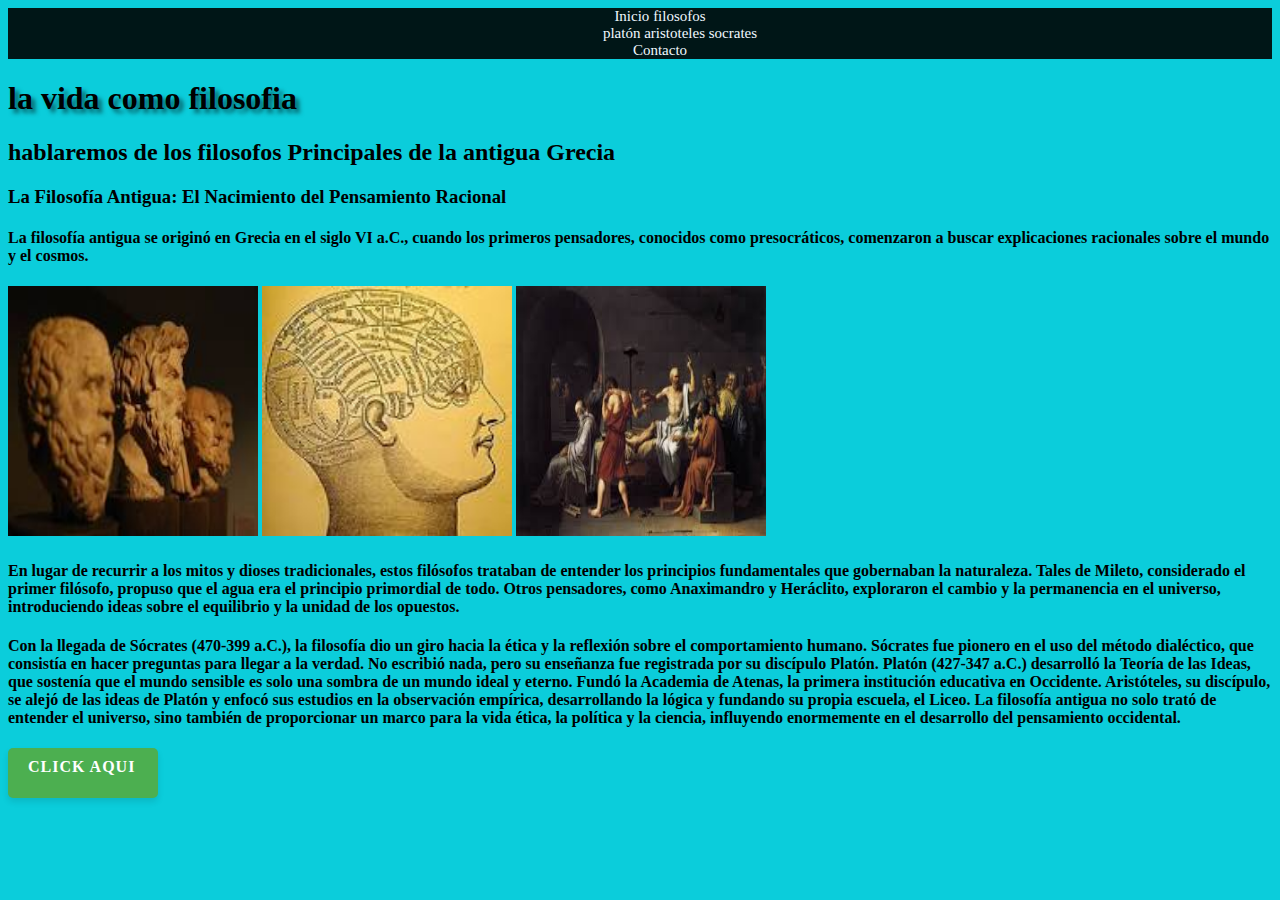
<file: HTML/index.html>
<html>
    <head>
        <meta charset="UTF-8">
        <title>
            maestro y disipulo
        </title>
        <link rel="stylesheet" href="../CSS/estilo.css">
    </head>
    <body>
            <nav>
            <ul>

            
            <li>
                <a href="index.html">Inicio</a>
            </li>
            <li class="opcion-submenu">
                <a href="galeria.html">filosofos</a>
                <ul class="submenu">
                    <li> <a href="platon.html">platón</a></li>
                    <li> <a href="aristoteles.html">aristoteles</a></li>
                    <li> <a href="../HTML/socrates.html">socrates</a></li>
                </ul>
            </li>
            <li>
                <a href="contacto.html">Contacto</a>
            </li>
            </ul>
        </nav>
            <h1 id="escrito1">la vida como filosofia</h1>
        <h2>hablaremos de los filosofos Principales de la antigua Grecia</h2>
        <h3>La Filosofía Antigua: El Nacimiento del Pensamiento Racional</h3>
        <h4>La filosofía antigua se originó en Grecia en el siglo VI a.C., cuando los primeros pensadores, conocidos como presocráticos, comenzaron a buscar explicaciones racionales sobre el mundo y el cosmos. </h4>
        <section id="galeria">
            <h2></h2>
            <div class="Imagenes">
                <img src="../Imagenes/img1 de filosofia.jpeg">
                <img src="../Imagenes/img2 de filosofia.jpeg">
                <img src="../Imagenes/img3 de filosofia.jpeg">
            </div> 
            
        </section>
        <h4>En lugar de recurrir a los mitos y dioses tradicionales, estos filósofos trataban de entender los principios fundamentales que gobernaban la naturaleza.

            Tales de Mileto, considerado el primer filósofo, propuso que el agua era el principio primordial de todo. Otros pensadores, como Anaximandro y Heráclito, exploraron el cambio y la permanencia en el universo, introduciendo ideas sobre el equilibrio y la unidad de los opuestos.</h4>
        <h4>
            
            Con la llegada de Sócrates (470-399 a.C.), la filosofía dio un giro hacia la ética y la reflexión sobre el comportamiento humano. Sócrates fue pionero en el uso del método dialéctico, que consistía en hacer preguntas para llegar a la verdad. No escribió nada, pero su enseñanza fue registrada por su discípulo Platón.
            
            Platón (427-347 a.C.) desarrolló la Teoría de las Ideas, que sostenía que el mundo sensible es solo una sombra de un mundo ideal y eterno. Fundó la Academia de Atenas, la primera institución educativa en Occidente. Aristóteles, su discípulo, se alejó de las ideas de Platón y enfocó sus estudios en la observación empírica, desarrollando la lógica y fundando su propia escuela, el Liceo.
            
            La filosofía antigua no solo trató de entender el universo, sino también de proporcionar un marco para la vida ética, la política y la ciencia, influyendo enormemente en el desarrollo del pensamiento occidental.</h4>
        
        
        <button id="botoncito">click aqui</button>
        <script src="../JavaScript/script.js"></script>



    </body>

    <footer></footer>
    </html>
</file>
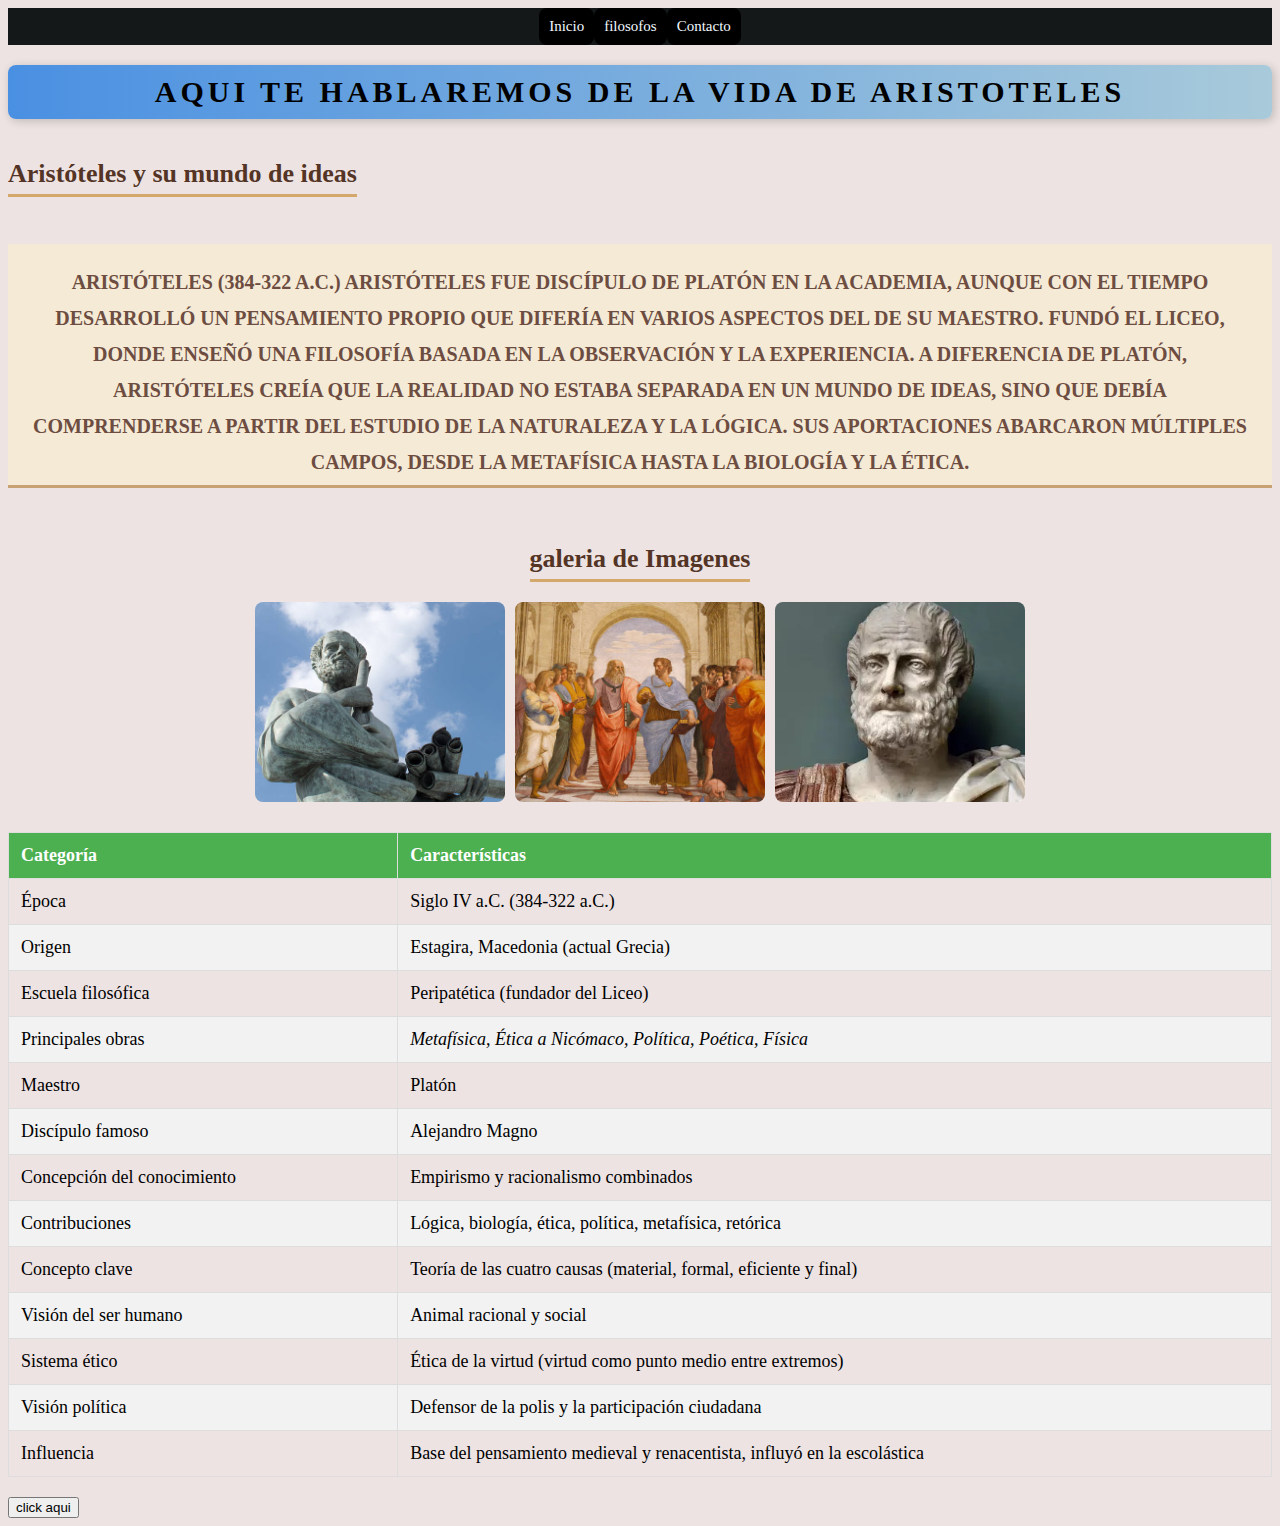
<file: HTML/aristoteles.html>
<html>
    <head>
        <meta charset="UTF-8">
        <title>
            maestro y disipulo
        </title>
        <link rel="stylesheet" href="../CSS/aristoteles.css">
    </head>
    <body>
            <nav>
            <ul>

            
            <li>
                <a href="pagina principal.html">Inicio</a>
            </li>
            <li class="opcion-submenu">
                <a href="galeria.html">filosofos</a>
                <ul class="submenu">
                    <li> <a href="platon.html">platón</a></li>
                    <li> <a href="aristoteles.html">aristoteles</a></li>
                    <li> <a href="../HTML/socrates.html">socrates</a></li>
                </ul>
            </li>
            <li>
                <a href="contacto.html">Contacto</a>
            </li>
            </ul>
        </nav>
        
            <h1 id="escrito1">aqui te hablaremos de la vida de aristoteles</h1>
            <h2>Aristóteles y su mundo de ideas</h2>
            <h4>Aristóteles (384-322 a.C.)
            Aristóteles fue discípulo de Platón en la Academia, aunque con el tiempo desarrolló un pensamiento propio que difería en varios aspectos del de su maestro. Fundó el Liceo, donde enseñó una filosofía basada en la observación y la experiencia. A diferencia de Platón, Aristóteles creía que la realidad no estaba separada en un mundo de Ideas, sino que debía comprenderse a partir del estudio de la naturaleza y la lógica. Sus aportaciones abarcaron múltiples campos, desde la metafísica hasta la biología y la ética.</h4>
        <section id="galeria">
            
            <h2>galeria de Imagenes</h2>
            <div class="Imagenes">
                <img src="../Imagenes/aristotele11.jpg">
                <img src="../Imagenes/aris22.jpg">
                <img src="../Imagenes/aristotelesfila.webp">
            </div> 
        </section>
   
        
        
       
        <script src="../JavaScript/script.js"></script>

            <table>
                <thead>
                    <tr>
                        <th>Categoría</th>
                        <th>Características</th>
                </tr>
                </thead>
                <tbody>
                <tr>
                    <td>Época</td>
                    <td>Siglo IV a.C. (384-322 a.C.)</td>
                </tr>
                <tr>
                    <td>Origen</td>
                    <td>Estagira, Macedonia (actual Grecia)</td>
                </tr>
                <tr>
                    <td>Escuela filosófica</td>
                    <td>Peripatética (fundador del Liceo)</td>
                </tr>
                <tr>
                    <td>Principales obras</td>
                    <td><i>Metafísica, Ética a Nicómaco, Política, Poética, Física</i></td>
                </tr>
                <tr>
                    <td>Maestro</td>
                    <td>Platón</td>
                </tr>
                <tr>
                    <td>Discípulo famoso</td>
                    <td>Alejandro Magno</td>
                </tr>
                <tr>
                    <td>Concepción del conocimiento</td>
                    <td>Empirismo y racionalismo combinados</td>
                </tr>
                <tr>
                    <td>Contribuciones</td>
                    <td>Lógica, biología, ética, política, metafísica, retórica</td>
                </tr>
                <tr>
                    <td>Concepto clave</td>
                    <td>Teoría de las cuatro causas (material, formal, eficiente y final)</td>
                </tr>
                <tr>
                    <td>Visión del ser humano</td>
                    <td>Animal racional y social</td>
                </tr>
                <tr>
                    <td>Sistema ético</td>
                    <td>Ética de la virtud (virtud como punto medio entre extremos)</td>
                </tr>
                <tr>
                    <td>Visión política</td>
                    <td>Defensor de la polis y la participación ciudadana</td>
                </tr>
                <tr>
                    <td>Influencia</td>
                    <td>Base del pensamiento medieval y renacentista, influyó en la escolástica</td>
                </tr>
            </tbody>
            </table>
            <button id="botoncito">click aqui</button>
        
 


    </body>

    <footer></footer>
    </html>
</file>
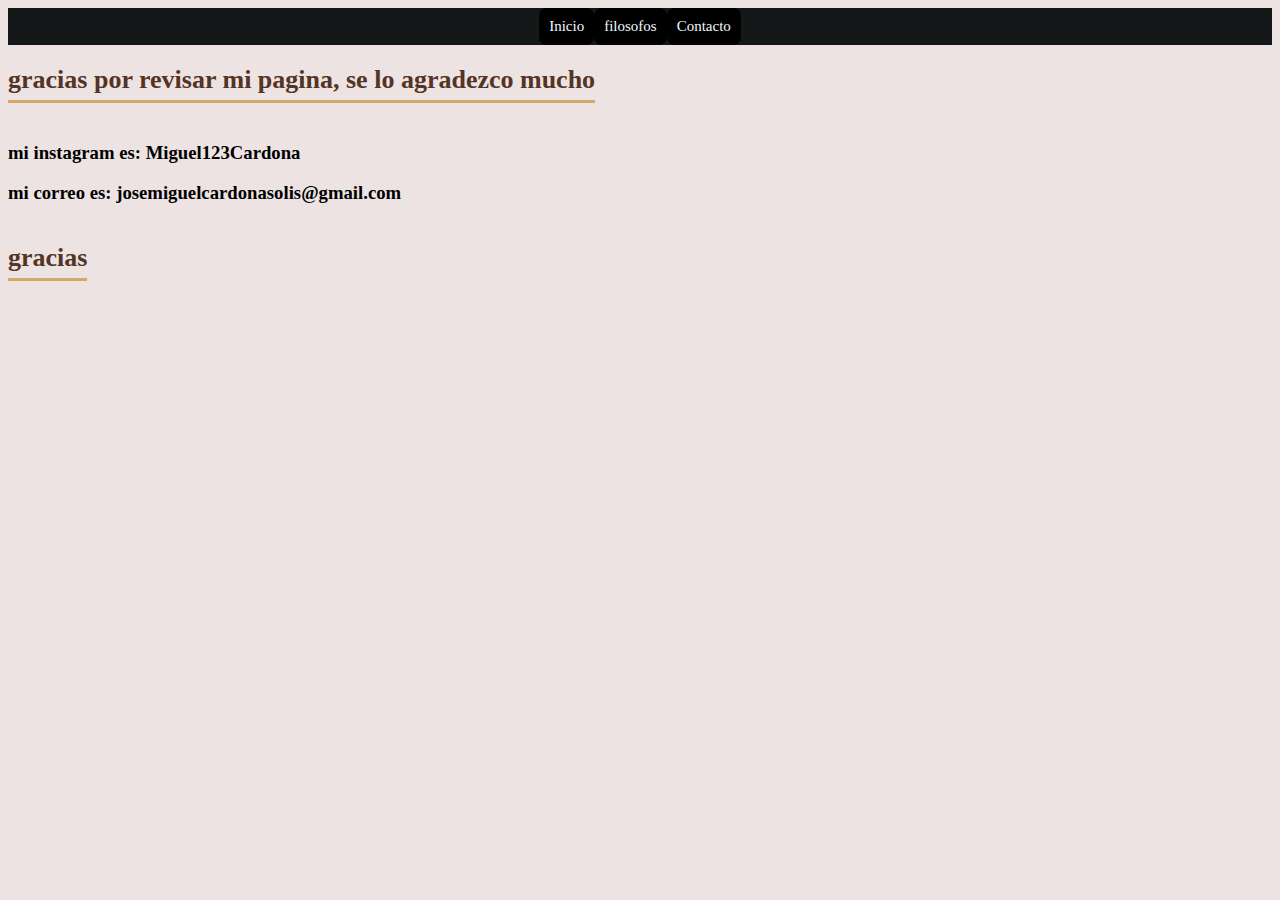
<file: HTML/contacto.html>
<html>
    <head>
        <meta charset="UTF-8">
        <title>
            maestro y disipulo
        </title>
        <link rel="stylesheet" href="../CSS/contacto.css">
    </head>
    <body>
            <nav>
            <ul>

            
            <li>
                <a href="pagina principal.html">Inicio</a>
            </li>
            <li class="opcion-submenu">
                <a href="galeria.html">filosofos</a>
                <ul class="submenu">
                    <li> <a href="platon.html">platón</a></li>
                    <li> <a href="aristoteles.html">aristoteles</a></li>
                    <li> <a href="../HTML/socrates.html">socrates</a></li>
                </ul>
            </li>
            <li>
                <a href="contacto.html">Contacto</a>
            </li>
            </ul>
        </nav>
           
        <h2>gracias por revisar mi pagina, se lo agradezco mucho</h2>
        <h3>mi instagram es: Miguel123Cardona
        </h3>
       <h3>mi correo es: josemiguelcardonasolis@gmail.com</h3>
       <h2>gracias</h2>

    </body>

    <footer></footer>
    </html>
</file>
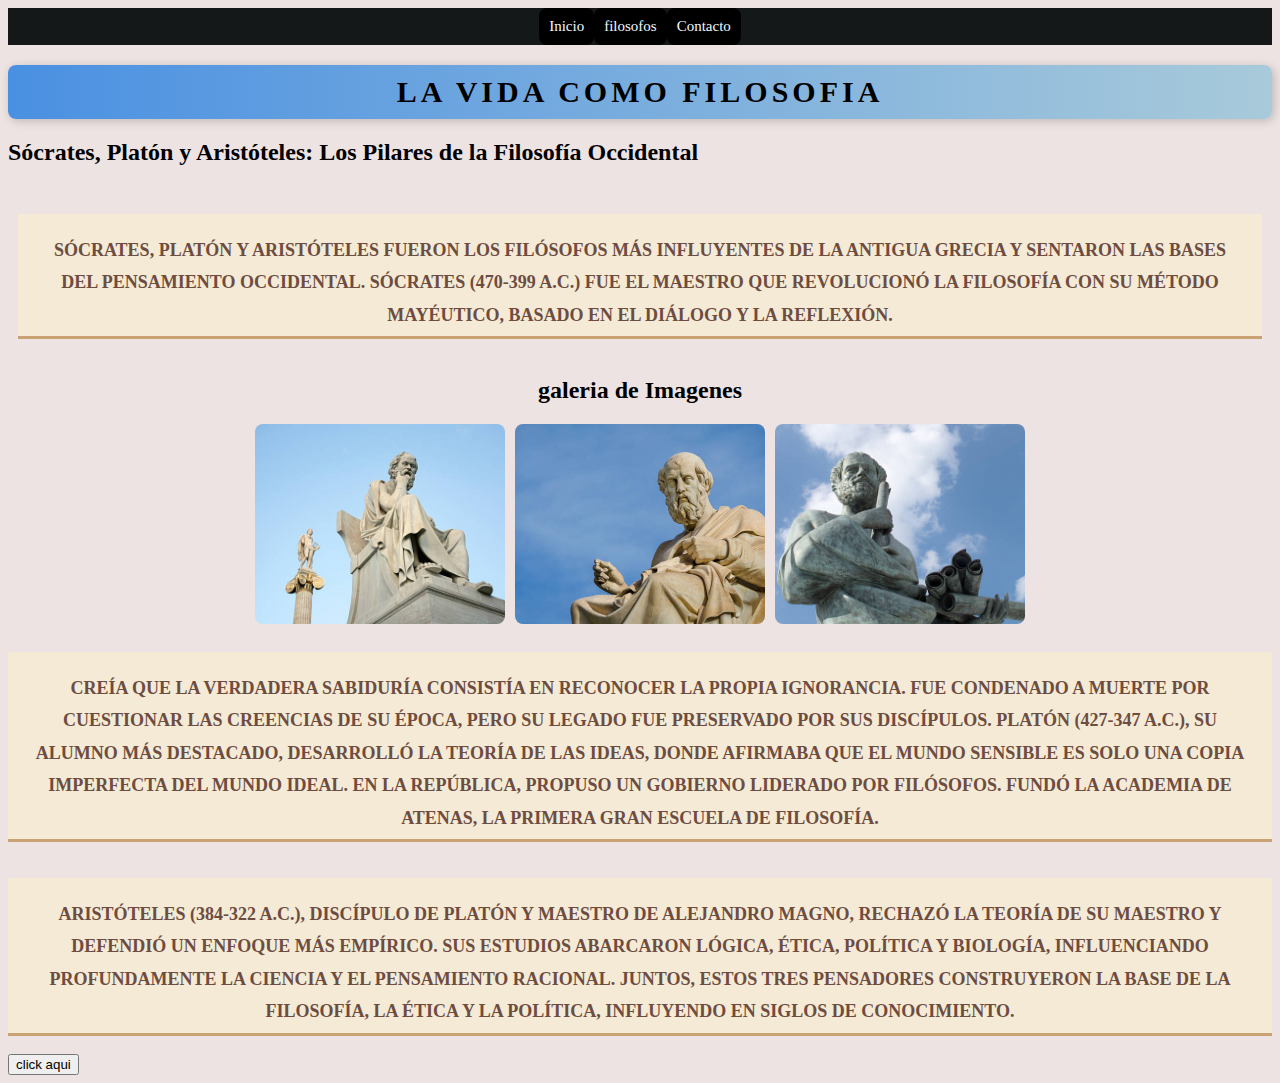
<file: HTML/galeria.html>
<html>
    <head>
        <meta charset="UTF-8">
        <title>
            maestro y disipulo
        </title>
        <link rel="stylesheet" href="../CSS/galeria.css">
    </head>
    <body>
            <nav>
            <ul>

            
            <li>
                <a href="pagina principal.html">Inicio</a>
            </li>
            <li class="opcion-submenu">
                <a href="galeria.html">filosofos</a>
                <ul class="submenu">
                    <li> <a href="platon.html">platón</a></li>
                    <li> <a href="aristoteles.html">aristoteles</a></li>
                    <li> <a href="../HTML/socrates.html">socrates</a></li>
                </ul>
            </li>
            <li>
                <a href="contacto.html">Contacto</a>
            </li>
            </ul>
        </nav>
            <h1 id="escrito1">la vida como filosofia</h1>
        <h2>Sócrates, Platón y Aristóteles: Los Pilares de la Filosofía Occidental</h2>
        <section id="galeria">
            <h3>Sócrates, Platón y Aristóteles fueron los filósofos más influyentes de la Antigua Grecia y sentaron las bases del pensamiento occidental.

                Sócrates (470-399 a.C.) fue el maestro que revolucionó la filosofía con su método mayéutico, basado en el diálogo y la reflexión. </h3>
            <h2>galeria de Imagenes</h2>
            <div class="Imagenes">
                <img src="../Imagenes/socrates1.jpg">
                <img src="../Imagenes/platon2.jpg">
                <img src="../Imagenes/aristotele11.jpg">
            </div> 
        </section>
        <h3>Creía que la verdadera sabiduría consistía en reconocer la propia ignorancia. Fue condenado a muerte por cuestionar las creencias de su época, pero su legado fue preservado por sus discípulos.
                
                Platón (427-347 a.C.), su alumno más destacado, desarrolló la Teoría de las Ideas, donde afirmaba que el mundo sensible es solo una copia imperfecta del mundo ideal. En La República, propuso un gobierno liderado por filósofos. Fundó la Academia de Atenas, la primera gran escuela de filosofía.
                
                </h3>
                <h3>Aristóteles (384-322 a.C.), discípulo de Platón y maestro de Alejandro Magno, rechazó la teoría de su maestro y defendió un enfoque más empírico. Sus estudios abarcaron lógica, ética, política y biología, influenciando profundamente la ciencia y el pensamiento racional.
                
                    Juntos, estos tres pensadores construyeron la base de la filosofía, la ética y la política, influyendo en siglos de conocimiento.</h3>
        
        
        
        <button id="botoncito">click aqui</button>
        <script src="../JavaScript/script.js"></script>
       


    </body>

    <footer></footer>
    </html>
</file>
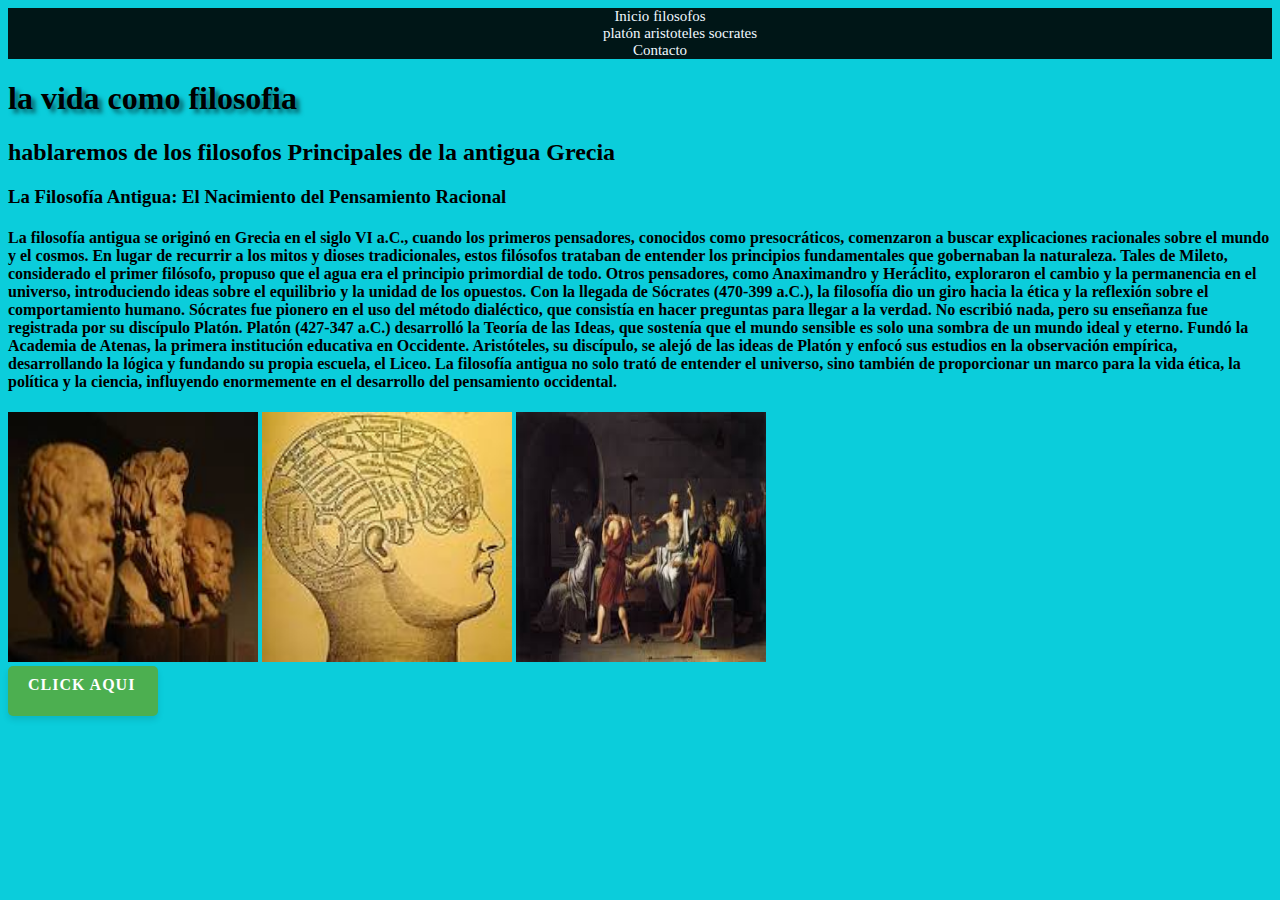
<file: HTML/pagina principal.html>
<html>
    <head>
        <meta charset="UTF-8">
        <title>
            maestro y disipulo
        </title>
        <link rel="stylesheet" href="../CSS/estilo.css">
    </head>
    <body>
            <nav>
            <ul>

            
            <li>
                <a href="index.html">Inicio</a>
            </li>
            <li class="opcion-submenu">
                <a href="galeria.html">filosofos</a>
                <ul class="submenu">
                    <li> <a href="platon.html">platón</a></li>
                    <li> <a href="aristoteles.html">aristoteles</a></li>
                    <li> <a href="../HTML/socrates.html">socrates</a></li>
                </ul>
            </li>
            <li>
                <a href="contacto.html">Contacto</a>
            </li>
            </ul>
        </nav>
            <h1 id="escrito1">la vida como filosofia</h1>
        <h2>hablaremos de los filosofos Principales de la antigua Grecia</h2>
        <h3>La Filosofía Antigua: El Nacimiento del Pensamiento Racional</h3>
        <h4>La filosofía antigua se originó en Grecia en el siglo VI a.C., cuando los primeros pensadores, conocidos como presocráticos, comenzaron a buscar explicaciones racionales sobre el mundo y el cosmos. En lugar de recurrir a los mitos y dioses tradicionales, estos filósofos trataban de entender los principios fundamentales que gobernaban la naturaleza.

            Tales de Mileto, considerado el primer filósofo, propuso que el agua era el principio primordial de todo. Otros pensadores, como Anaximandro y Heráclito, exploraron el cambio y la permanencia en el universo, introduciendo ideas sobre el equilibrio y la unidad de los opuestos.
            
            Con la llegada de Sócrates (470-399 a.C.), la filosofía dio un giro hacia la ética y la reflexión sobre el comportamiento humano. Sócrates fue pionero en el uso del método dialéctico, que consistía en hacer preguntas para llegar a la verdad. No escribió nada, pero su enseñanza fue registrada por su discípulo Platón.
            
            Platón (427-347 a.C.) desarrolló la Teoría de las Ideas, que sostenía que el mundo sensible es solo una sombra de un mundo ideal y eterno. Fundó la Academia de Atenas, la primera institución educativa en Occidente. Aristóteles, su discípulo, se alejó de las ideas de Platón y enfocó sus estudios en la observación empírica, desarrollando la lógica y fundando su propia escuela, el Liceo.
            
            La filosofía antigua no solo trató de entender el universo, sino también de proporcionar un marco para la vida ética, la política y la ciencia, influyendo enormemente en el desarrollo del pensamiento occidental.</h4>
        <section id="galeria">
            <h2></h2>
            <div class="Imagenes">
                <img src="../Imagenes/img1 de filosofia.jpeg">
                <img src="../Imagenes/img2 de filosofia.jpeg">
                <img src="../Imagenes/img3 de filosofia.jpeg">
            </div> 
        </section>
        
        
        
        <button id="botoncito">click aqui</button>
        <script src="../JavaScript/script.js"></script>



    </body>

    <footer></footer>
    </html>
</file>
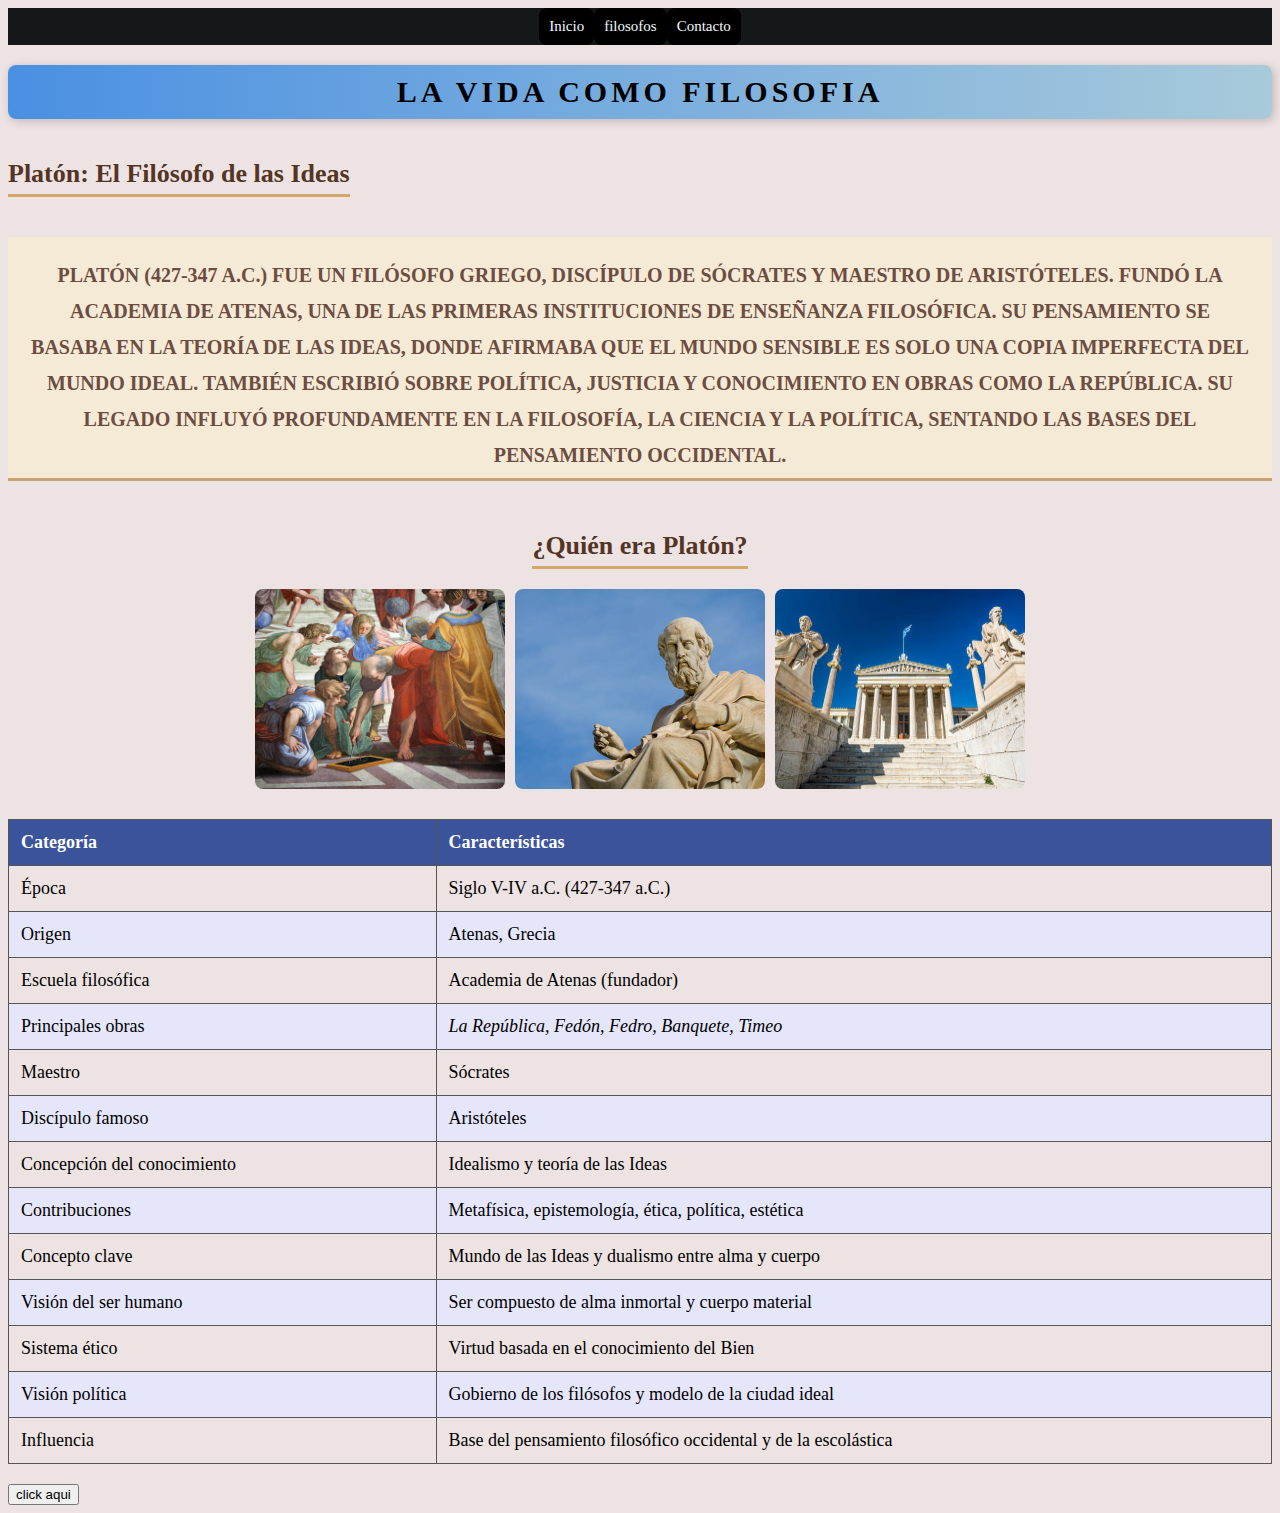
<file: HTML/platon.html>
<html>
    <head>
        <meta charset="UTF-8">
        <title>
            maestro y disipulo
        </title>
        <link rel="stylesheet" href="../CSS/platon.css">
    </head>
    <body>
            <nav>
            <ul>

            
            <li>
                <a href="pagina principal.html">Inicio</a>
            </li>
            <li class="opcion-submenu">
                <a href="galeria.html">filosofos</a>
                <ul class="submenu">
                    <li> <a href="platon.html">platón</a></li>
                    <li> <a href="aristoteles.html">aristoteles</a></li>
                    <li> <a href="../HTML/socrates.html">socrates</a></li>
                </ul>
            </li>
            <li>
                <a href="contacto.html">Contacto</a>
            </li>
            </ul>
        </nav>
            <h1 id="escrito1">la vida como filosofia</h1>
        <h2>Platón: El Filósofo de las Ideas</h2>
        <h3>Platón (427-347 a.C.) fue un filósofo griego, discípulo de Sócrates y maestro de Aristóteles. Fundó la Academia de Atenas, una de las primeras instituciones de enseñanza filosófica.

            Su pensamiento se basaba en la Teoría de las Ideas, donde afirmaba que el mundo sensible es solo una copia imperfecta del mundo ideal. También escribió sobre política, justicia y conocimiento en obras como La República.
            
            Su legado influyó profundamente en la filosofía, la ciencia y la política, sentando las bases del pensamiento occidental.</h3>
        <section id="galeria">
        <h2>¿Quién era Platón?</h2>
            <div class="Imagenes">
                <img src="../Imagenes/platon1.jpg">
                <img src="../Imagenes/platon2.jpg">
                <img src="../Imagenes/platon3.jpg">
            </div> 
        </section>
        <table class="tabla1">
            <thead>
                <tr>
                    <th>Categoría</th>
                    <th>Características</th>
                </tr>
            </thead>
            <tbody>
                <tr>
                    <td>Época</td>
                    <td>Siglo V-IV a.C. (427-347 a.C.)</td>
                </tr>
                <tr>
                    <td>Origen</td>
                    <td>Atenas, Grecia</td>
                </tr>
                <tr>
                    <td>Escuela filosófica</td>
                    <td>Academia de Atenas (fundador)</td>
                </tr>
                <tr>
                    <td>Principales obras</td>
                    <td><i>La República, Fedón, Fedro, Banquete, Timeo</i></td>
                </tr>
                <tr>
                    <td>Maestro</td>
                    <td>Sócrates</td>
                </tr>
                <tr>
                    <td>Discípulo famoso</td>
                    <td>Aristóteles</td>
                </tr>
                <tr>
                    <td>Concepción del conocimiento</td>
                    <td>Idealismo y teoría de las Ideas</td>
                </tr>
                <tr>
                    <td>Contribuciones</td>
                    <td>Metafísica, epistemología, ética, política, estética</td>
                </tr>
                <tr>
                    <td>Concepto clave</td>
                    <td>Mundo de las Ideas y dualismo entre alma y cuerpo</td>
                </tr>
                <tr>
                    <td>Visión del ser humano</td>
                    <td>Ser compuesto de alma inmortal y cuerpo material</td>
                </tr>
                <tr>
                    <td>Sistema ético</td>
                    <td>Virtud basada en el conocimiento del Bien</td>
                </tr>
                <tr>
                    <td>Visión política</td>
                    <td>Gobierno de los filósofos y modelo de la ciudad ideal</td>
                </tr>
                <tr>
                    <td>Influencia</td>
                    <td>Base del pensamiento filosófico occidental y de la escolástica</td>
                </tr>
            </tbody>
        </table>
        
       
        <button id="botoncito">click aqui</button>
        <script src="../JavaScript/script.js"></script>



    </body>

    <footer></footer>
    </html>
</file>
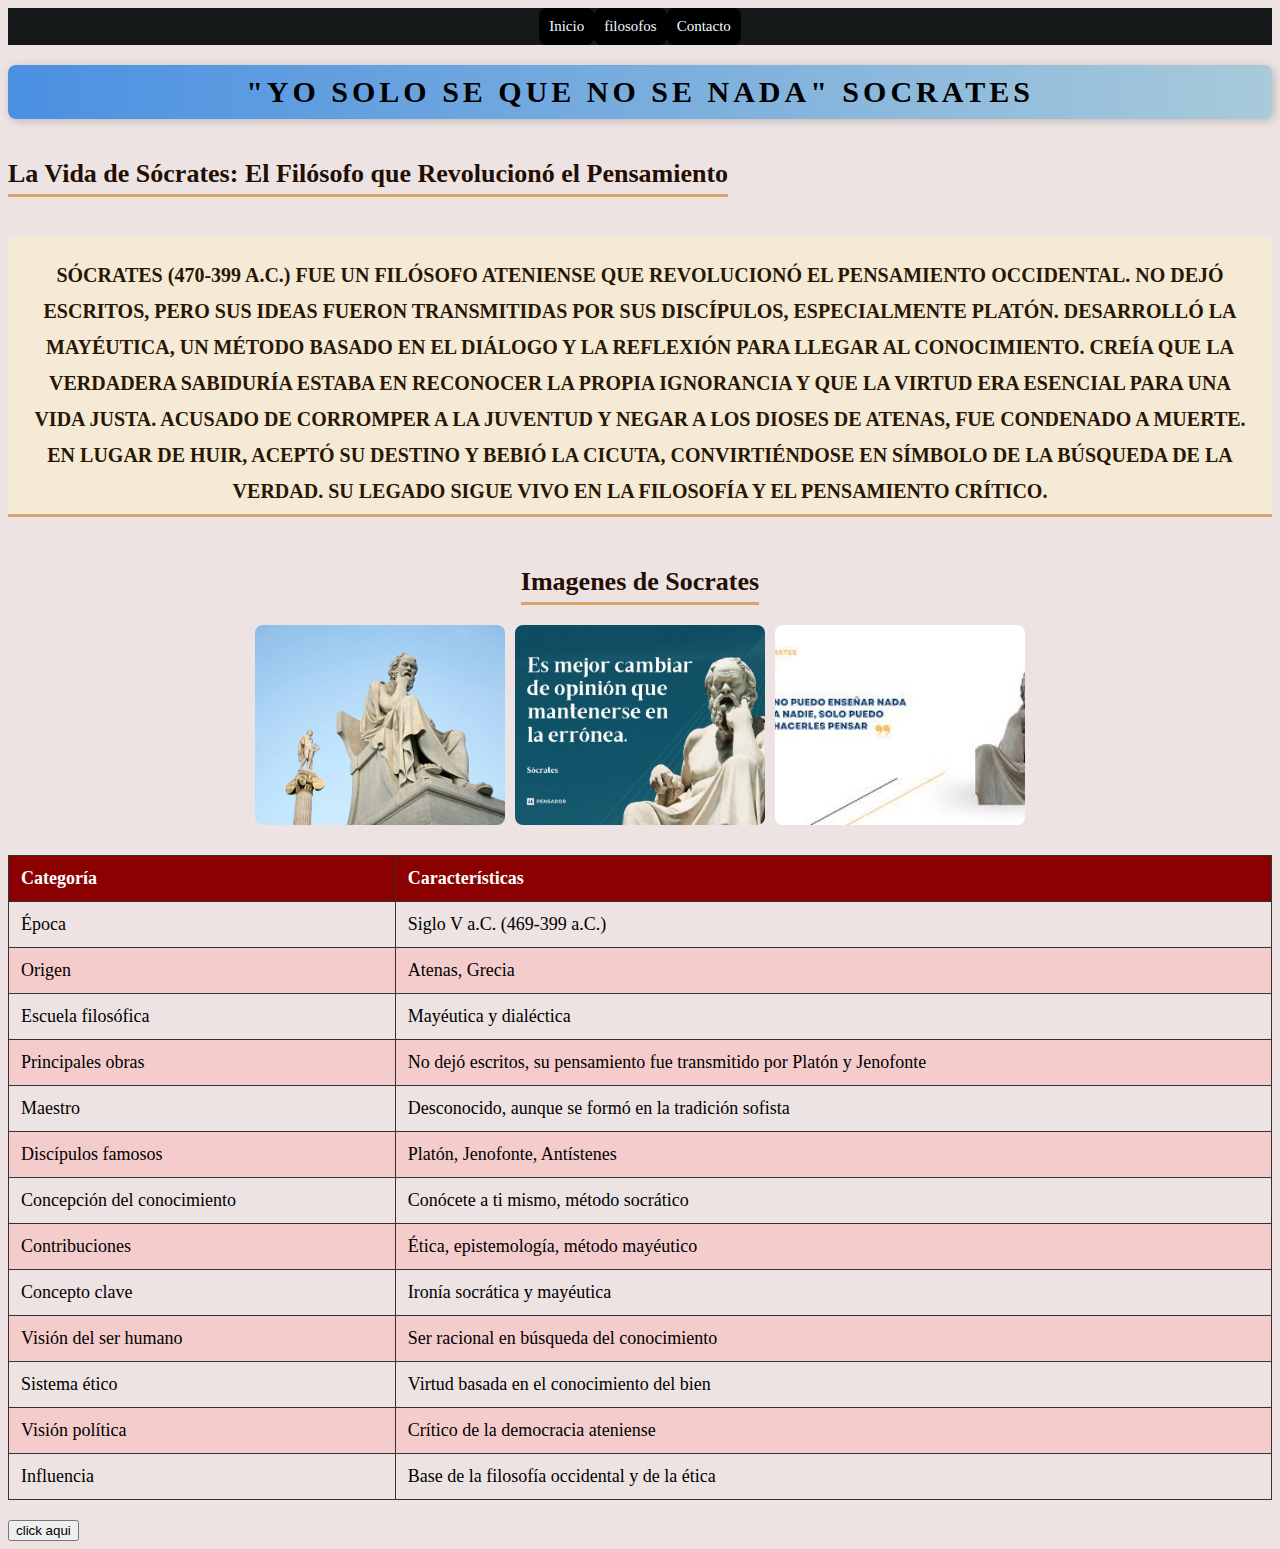
<file: HTML/socrates.html>
<html>
    <head>
        <meta charset="UTF-8">
        <title>
            maestro y disipulo
        </title>
        <link rel="stylesheet" href="../CSS/socrates.css">
    </head>
    <body>
            <nav>
            <ul>

            
            <li>
                <a href="pagina principal.html">Inicio</a>
            </li>
            <li class="opcion-submenu">
                <a href="galeria.html">filosofos</a>
                <ul class="submenu">
                    <li> <a href="platon.html">platón</a></li>
                    <li> <a href="aristoteles.html">aristoteles</a></li>
                    <li> <a href="../HTML/socrates.html">socrates</a></li>
                </ul>
            </li>
            <li>
                <a href="contacto.html">Contacto</a>
            </li>
            </ul>
        </nav>
            <h1 id="escrito1"> "yo solo se que no se nada" Socrates</h1>
        <h2>La Vida de Sócrates: El Filósofo que Revolucionó el Pensamiento
           
            </h2>
            <h3>Sócrates (470-399 a.C.) fue un filósofo ateniense que revolucionó el pensamiento occidental. No dejó escritos, pero sus ideas fueron transmitidas por sus discípulos, especialmente Platón.

                Desarrolló la mayéutica, un método basado en el diálogo y la reflexión para llegar al conocimiento. Creía que la verdadera sabiduría estaba en reconocer la propia ignorancia y que la virtud era esencial para una vida justa.
                
                Acusado de corromper a la juventud y negar a los dioses de Atenas, fue condenado a muerte. En lugar de huir, aceptó su destino y bebió la cicuta, convirtiéndose en símbolo de la búsqueda de la verdad.
                
                Su legado sigue vivo en la filosofía y el pensamiento crítico.
                </h3>
        <section id="galeria">
            <h2> Imagenes de Socrates</h2>
            <div class="Imagenes">
                <img src="../Imagenes/socrates1.jpg">
                <img src="../Imagenes/socrates2.webp">
                <img src="../Imagenes/socrates3.jpeg">
            </div> 
        </section>
        
        
        <table>
            <thead>
                <tr>
                    <th>Categoría</th>
                    <th>Características</th>
                </tr>
            </thead>
            <tbody>
                <tr>
                    <td>Época</td>
                    <td>Siglo V a.C. (469-399 a.C.)</td>
                </tr>
                <tr>
                    <td>Origen</td>
                    <td>Atenas, Grecia</td>
                </tr>
                <tr>
                    <td>Escuela filosófica</td>
                    <td>Mayéutica y dialéctica</td>
                </tr>
                <tr>
                    <td>Principales obras</td>
                    <td>No dejó escritos, su pensamiento fue transmitido por Platón y Jenofonte</td>
                </tr>
                <tr>
                    <td>Maestro</td>
                    <td>Desconocido, aunque se formó en la tradición sofista</td>
                </tr>
                <tr>
                    <td>Discípulos famosos</td>
                    <td>Platón, Jenofonte, Antístenes</td>
                </tr>
                <tr>
                    <td>Concepción del conocimiento</td>
                    <td>Conócete a ti mismo, método socrático</td>
                </tr>
                <tr>
                    <td>Contribuciones</td>
                    <td>Ética, epistemología, método mayéutico</td>
                </tr>
                <tr>
                    <td>Concepto clave</td>
                    <td>Ironía socrática y mayéutica</td>
                </tr>
                <tr>
                    <td>Visión del ser humano</td>
                    <td>Ser racional en búsqueda del conocimiento</td>
                </tr>
                <tr>
                    <td>Sistema ético</td>
                    <td>Virtud basada en el conocimiento del bien</td>
                </tr>
                <tr>
                    <td>Visión política</td>
                    <td>Crítico de la democracia ateniense</td>
                </tr>
                <tr>
                    <td>Influencia</td>
                    <td>Base de la filosofía occidental y de la ética</td>
                </tr>
            </tbody>
        </table>
        <button id="botoncito">click aqui</button>
        <script src="../JavaScript/script.js"></script>



    </body>

    <footer></footer>
    </html>
</file>
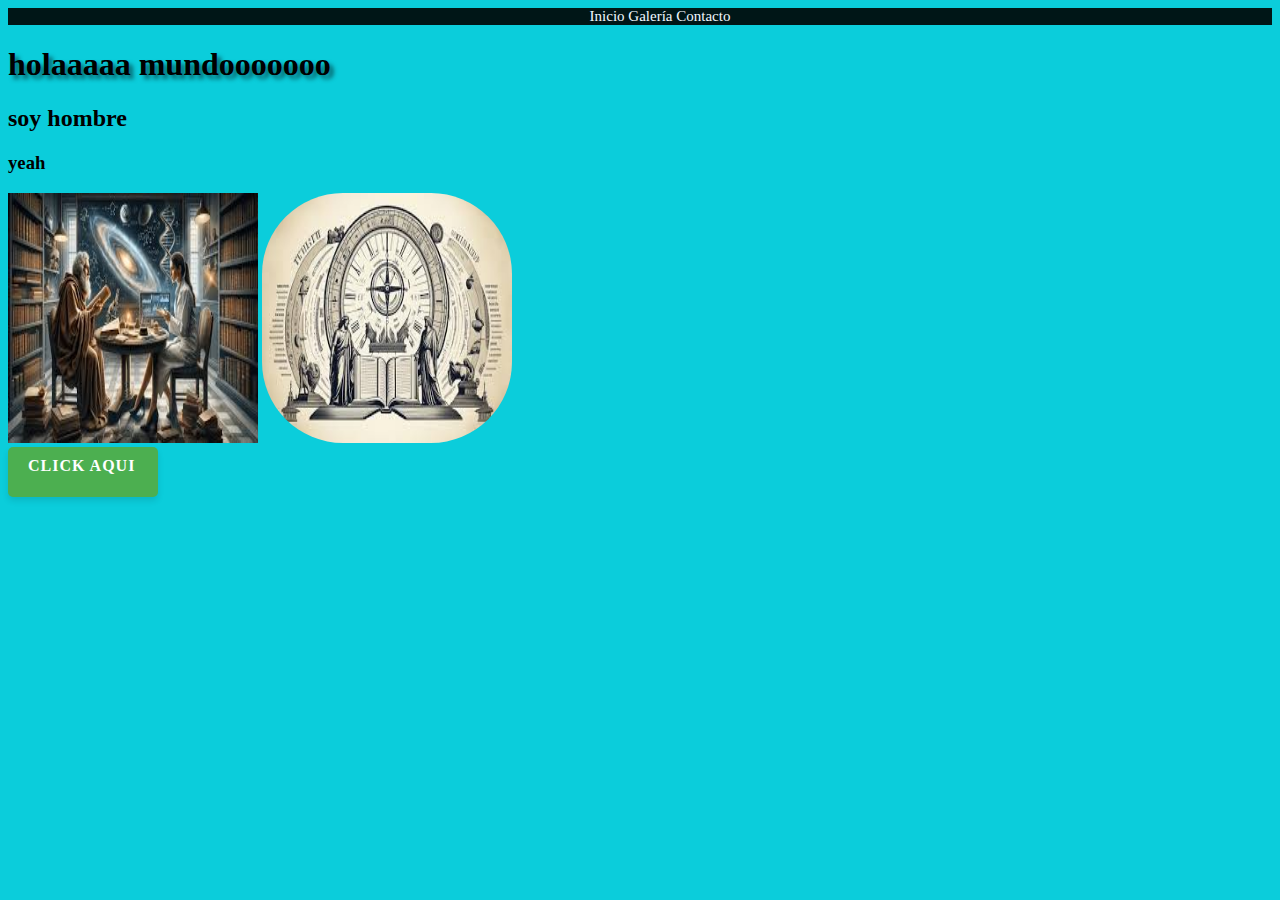
<file: HTML/Untitled-1.html>
<html>
    <head>
        <meta charset="UTF-8">
        <title>
            holiiii
        </title>
        <link rel="stylesheet" href="../CSS/estilo.css">
    </head>
    <body>
            <nav>
            <ul>

            
            <li>
                <a href="https://www.youtube.com/watch?v=63aAqNN2J50&list=RD63aAqNN2J50&start_radio=1">Inicio</a>
            </li>
            <li>
                <a href="https://www.youtube.com/watch?v=dQw4w9WgXcQ&list=RDdQw4w9WgXcQ&index=3">Galería</a>
            </li>
            <li>
                <a href="https://www.youtube.com/watch?v=kJQP7kiw5Fk&list=RDkJQP7kiw5Fk&index=6">Contacto</a>
            </li>
            </ul>
        </nav>
            <h1>holaaaaa mundooooooo</h1>
        <h2>soy hombre</h2>
        <h3>yeah</h3>
        <img src="[data-uri]" alt="">
        <img id="img1" src="../Imagenes/filosofia una imagen 1.jpeg" alt="">
        <button id="botoncito">click aqui</button>
        <script src="../JavaScript/script.js"></script>



    </body>

    <footer></footer>
    </html>
</file>
<file: CSS/estilo.css>
body{
    background-color: rgb(11, 205, 219);
}
img{width: 250px;
    height: 250px;
}
#img1{
    width: 250px;
    height: 250px;

border-radius: 81px;
}
#botoncito{
    color: brown;
    background-color: blue;
    font-family: 'Times New Roman', Times, serif;
    font-size: larger;
    width: 150px;
    height: 50px;
    
      
}
h1 {
    text-shadow: 4px 4px 4px rgba(0,0,0,0.5);
  }
  .box {
    box-shadow: 6px 6px 10px rgba(0,0,0,0.2);
  }
#botoncito {
    font-weight: bold; /* texto en cursiva */
    text-transform: uppercase; /* Convertir el texto a mayúsculas */
    letter-spacing: 1px; /* Espaciado entre letras */
    padding: 12px 25px;
  }
#botoncito {
    background-color: #008CBA; /* Azul */
    color: rgba(7, 2, 2, 0.247);
    padding: 15px 32px;
    font-size: 16px;
    border: 2px solid #007B8C; /* Borde azul más oscuro */
    border-radius: 8px; /* Bordes redondeados */
    box-shadow: 0 4px 6px rgba(0, 0, 0, 0.1); /* Sombra suave */
    cursor: pointer;
  }
  
#botoncito:hover {
    background-color: #00098c; /* Cambio de color de fondo al pasar el mouse */
    box-shadow: 0 6px 10px rgba(14, 11, 226, 0.541); /* Sombra más grande al hacer hover */
  }
#botoncito:active {
    background-color: #3e8e41; /* Color de fondo más oscuro cuando se hace clic */
    transform: scale(0.98); /* Hace que el botón se "encoga" un poco cuando se presiona */
  }
  
#botoncito {
    background-color: #4CAF50; /* Color de fondo verde */
    color: white; /* Color del texto blanco */
    border: none; /* Eliminar borde predeterminado */
    padding: 10px 20px; /* Espaciado dentro del botón */
    font-size: 16px; /* Tamaño de la fuente */
    cursor: pointer; /* Cambiar el cursor cuando pasas el mouse sobre el botón */
    border-radius: 5px; /* Bordes redondeados */
  }
  #botoncito:disabled {
    background-color: #ccc; /* Color de fondo gris */
    color: #777; /* Color de texto gris claro */
    border: none;
    cursor: not-allowed; /* Cambiar el cursor a "no permitido" */
  }
  
  
  
  
  
  
  
#botoncito {
    display: flex;
    justify-content: space-between;
  }
nav {
    background-color: rgba(0, 5, 5, 0.918);
    color: rgb(0, 136, 255);
    text-align: center;
}

nav ul {
    list-style: none;
}

nav ul li {
    display: inline;
    font-family:  Georgia;
    font-size: 15px;
}
a{
  color: aliceblue;
  text-decoration: none;
}

nav ul li {
    color: rgb(0, 0, 0);
    text-decoration: none;
}
li{ 
  list-style: none;
}
nav ul li a:hover {
    padding: 40px;
}
</file>
<file: CSS/aristoteles.css>
body{
    background-color: rgba(228, 213, 213, 0.664);
}
img{width: 250px;
    height: 250px;
}
#img1{
    width: 250px;
    height: 250px;

border-radius: 81px;
}

    
      

#escrito1 {
    text-align: 4px 4px 4px rgb(212, 198, 198);
  }
  

  
  
  
  
  
  
  

nav {
    background-color: rgba(0, 5, 5, 0.918);
    color: rgb(5, 123, 226);
    text-align: center;
}

nav ul {
    list-style: none;
}

nav ul li {
    display: inline;
    font-family:  Georgia;
    font-size: 15px;
}
a{
  color: aliceblue;
  text-decoration: none;
}

nav ul li {
    color: rgb(0, 0, 0);
    text-decoration: none;
}
li{ 
  list-style: none;
} 
nav ul li a:hover {
    padding: 10px;
}
nav ul li a:hover{
  background-color: #00098c;
  color: azure;
}

  
nav ul li a {
  background-color: #4CAF50; /* Color de fondo verde */
  color: white; /* Color del texto blanco */
  border: none; /* Eliminar borde predeterminado */
  padding: 10px 10px; /* Espaciado dentro del botón */
  font-size: 10px; /* Tamaño de la fuente */
  cursor: pointer; /* Cambiar el cursor cuando pasas el mouse sobre el botón */
  border-radius: 5px; /* Bordes redondeados */
}
nav ul{
  list-style: none;
  padding: 0;
  margin: 0;
  display: flex;
  justify-content: center;
}
nav ul li{
  position: relative;
}
nav ul li a{
  color: aliceblue;
  text-decoration: none;
  padding: 10px 10px;
  font-size: 15px;
  display: block;
  background-color: black;
  border-radius: 8px;
  transition: background-color .3s ease;
}
nav ul li a:hover{
  background-color: #3e8e41;
}
nav ul li.opcion-submenu .submenu{
  display: none;
  position: absolute;
  background-color: #ccc;
  border-radius: 8px;
}
nav ul li.opcion-submenu:hover .submenu{
  display: block;
}
nav ul li .submenu li {
  margin: 0;
}

nav ul li .submenu li a {

  font-size: 15px;
  color:aqua;
  display: block;
}

nav ul li .submenu li a:hover {
  background-color:#777;
}






section{
  padding: 10px;
  text-align: center;
}
.imagenes{
  display: flex;
  justify-content: center;
  gap: 10px;
}
.imagenes img{
  width: 250px;
  height: 200px;
  object-fit: cover;
  border-radius: 8px;
  transition: transform .5s ease;
}
.imagenes img:hover{
  transform: scale(1.5s);
}


img{width: 250px;
    height: 250px;
}
#img1{
    width: 250px;
    height: 250px;

border-radius: 81px;
}

    
      

#escrito1 {
    text-align: 4px 4px 4px rgb(212, 198, 198);
  }
  

  
  
  
  
  
  
  

nav {
    background-color: rgba(0, 5, 5, 0.918);
    color: rgb(0, 136, 255);
    text-align: center;
}

nav ul {
    list-style: none;
}

nav ul li {
    display: inline;
    font-family:  Georgia;
    font-size: 15px;
}
a{
  color: aliceblue;
  text-decoration: none;
}

nav ul li {
    color: rgb(0, 0, 0);
    text-decoration: none;
}
li{ 
  list-style: none;
} 
nav ul li a:hover {
    padding: 10px;
}
nav ul li a:hover{
  background-color: #00098c;
  color: azure;
}

  
nav ul li a {
  background-color: #4CAF50; /* Color de fondo verde */
  color: white; /* Color del texto blanco */
  border: none; /* Eliminar borde predeterminado */
  padding: 10px 10px; /* Espaciado dentro del botón */
  font-size: 10px; /* Tamaño de la fuente */
  cursor: pointer; /* Cambiar el cursor cuando pasas el mouse sobre el botón */
  border-radius: 5px; /* Bordes redondeados */
}
nav ul{
  list-style: none;
  padding: 0;
  margin: 0;
  display: flex;
  justify-content: center;
}
nav ul li{
  position: relative;
}
nav ul li a{
  color: aliceblue;
  text-decoration: none;
  padding: 10px 10px;
  font-size: 15px;
  display: block;
  background-color: black;
  border-radius: 8px;
  transition: background-color .3s ease;
}
nav ul li a:hover{
  background-color: #3e8e41;
}
nav ul li.opcion-submenu .submenu{
  display: none;
  position: absolute;
  background-color: #ccc;
  border-radius: 8px;
}
nav ul li.opcion-submenu:hover .submenu{
  display: block;
}
nav ul li .submenu li {
  margin: 0;
}

nav ul li .submenu li a {

  font-size: 15px;
  color:aqua;
  display: block;
}

nav ul li .submenu li a:hover {
  background-color:#777;
}






section{
  padding: 10px;
  text-align: center;
}
.imagenes{
  display: flex;
  justify-content: center;
  gap: 10px;
}
.imagenes img{
  width: 250px;
  height: 200px;
  object-fit: cover;
  border-radius: 8px;
  transition: transform .5s ease;
}
.imagenes img:hover{
  transform: 5px;
}
h1{
    text-align: center;
    background-color: rgba(192, 176, 176, 0.664);
}

table {
  border-radius: 8px;
  border-spacing: 12px;
  font-family: Georgia, 'Times New Roman', Times, serif;
}
table {
  width: 100%;
  border-collapse: collapse;
  margin: 20px 0;
  font-size: 18px;
  text-align: left;
}

th, td {
  border: 1px solid #ddd;
  padding: 12px;
}

th {
  background-color: #4CAF50;
  color: white;
}

tr:nth-child(even) {
  background-color: #f2f2f2;
}

tr:hover {
  background-color: #ddd;
}
h1
 {
  font-size: 30px;
  font-weight: bold;
  color: #000000; 
  text-align: center; 
  text-transform: uppercase; 
  letter-spacing: 4px; 
  background: linear-gradient(to right, #4A90E2, #a8cada); 
  padding: 10px 20px; 
  border-radius: 8px; 
  box-shadow: 2px 2px 10px rgba(0, 0, 0, 0.2);
}
h2{
  font-size: 26px;
    font-weight: 600;
    color: #533425; 
    text-align: center;
    font-family: "Garamond", serif; 
    border-bottom: 3px solid #D4A76A; 
    display: inline-block; 
    padding-bottom: 5px; 
    margin: 20px auto; 
}
h4{
  background-color: #F4EAD5;
    font-family: "Garamond", serif;
    color: #3D2B1F;
    line-height: 1.8;
    padding: 20px;
    font-size: 20px;
    font-weight: bold;
    color: #6D4C41;
    text-align: center;
    text-transform: uppercase;
    border-bottom: 3px solid #C8A272;
    display: inline-block;
    padding-bottom: 5px;
}
</file>
<file: CSS/contacto.css>
body{
    background-color: rgba(228, 213, 213, 0.664);
}
img{width: 250px;
    height: 250px;
}
#img1{
    width: 250px;
    height: 250px;

border-radius: 81px;
}

    
      

#escrito1 {
    text-align: 4px 4px 4px rgb(212, 198, 198);
  }
  

  
  
  
  
  
  
  

nav {
    background-color: rgba(0, 5, 5, 0.918);
    color: rgb(0, 136, 255);
    text-align: center;
}

nav ul {
    list-style: none;
}

nav ul li {
    display: inline;
    font-family:  Georgia;
    font-size: 15px;
}
a{
  color: aliceblue;
  text-decoration: none;
}

nav ul li {
    color: rgb(0, 0, 0);
    text-decoration: none;
}
li{ 
  list-style: none;
} 
nav ul li a:hover {
    padding: 10px;
}
nav ul li a:hover{
  background-color: #00098c;
  color: azure;
}

  
nav ul li a {
  background-color: #4CAF50; /* Color de fondo verde */
  color: white; /* Color del texto blanco */
  border: none; /* Eliminar borde predeterminado */
  padding: 10px 10px; /* Espaciado dentro del botón */
  font-size: 10px; /* Tamaño de la fuente */
  cursor: pointer; /* Cambiar el cursor cuando pasas el mouse sobre el botón */
  border-radius: 5px; /* Bordes redondeados */
}
nav ul{
  list-style: none;
  padding: 0;
  margin: 0;
  display: flex;
  justify-content: center;
}
nav ul li{
  position: relative;
}
nav ul li a{
  color: aliceblue;
  text-decoration: none;
  padding: 10px 10px;
  font-size: 15px;
  display: block;
  background-color: black;
  border-radius: 8px;
  transition: background-color .3s ease;
}
nav ul li a:hover{
  background-color: #3e8e41;
}
nav ul li.opcion-submenu .submenu{
  display: none;
  position: absolute;
  background-color: #ccc;
  border-radius: 8px;
}
nav ul li.opcion-submenu:hover .submenu{
  display: block;
}
nav ul li .submenu li {
  margin: 0;
}

nav ul li .submenu li a {

  font-size: 15px;
  color:aqua;
  display: block;
}

nav ul li .submenu li a:hover {
  background-color:#777;
}






section{
  padding: 10px;
  text-align: center;
}
.imagenes{
  display: flex;
  justify-content: center;
  gap: 10px;
}
.imagenes img{
  width: 250px;
  height: 200px;
  object-fit: cover;
  border-radius: 8px;
  transition: transform .5s ease;
}
.imagenes img:hover{
  transform: scale(1.5s);
}
h1
 {
  font-size: 30px;
  font-weight: bold;
  color: #000000; 
  text-align: center; 
  text-transform: uppercase; 
  letter-spacing: 4px; 
  background: linear-gradient(to right, #4A90E2, #a8cada); 
  padding: 10px 20px; 
  border-radius: 8px; 
  box-shadow: 2px 2px 10px rgba(0, 0, 0, 0.2);
}
h2{
  font-size: 26px;
    font-weight: 600;
    color: #533425; 
    text-align: center;
    font-family: "Garamond", serif; 
    border-bottom: 3px solid #D4A76A; 
    display: inline-block; 
    padding-bottom: 5px; 
    margin: 20px auto; 
}
</file>
<file: CSS/galeria.css>
body{
    background-color: rgba(228, 213, 213, 0.664);
}
img{width: 250px;
    height: 250px;
}
#img1{
    width: 250px;
    height: 250px;

border-radius: 81px;
}

    
      

#escrito1 {
    text-align: 4px 4px 4px rgb(212, 198, 198);
  }
  

  
  
  
  
  
  
  

nav {
    background-color: rgba(0, 5, 5, 0.918);
    color: rgb(0, 136, 255);
    text-align: center;
}

nav ul {
    list-style: none;
}

nav ul li {
    display: inline;
    font-family:  Georgia;
    font-size: 15px;
}
a{
  color: aliceblue;
  text-decoration: none;
}

nav ul li {
    color: rgb(0, 0, 0);
    text-decoration: none;
}
li{ 
  list-style: none;
} 
nav ul li a:hover {
    padding: 10px;
}
nav ul li a:hover{
  background-color: #00098c;
  color: azure;
}

  
nav ul li a {
  background-color: #4CAF50; /* Color de fondo verde */
  color: white; /* Color del texto blanco */
  border: none; /* Eliminar borde predeterminado */
  padding: 10px 10px; /* Espaciado dentro del botón */
  font-size: 10px; /* Tamaño de la fuente */
  cursor: pointer; /* Cambiar el cursor cuando pasas el mouse sobre el botón */
  border-radius: 5px; /* Bordes redondeados */
}
nav ul{
  list-style: circle;
  padding: 0;
  margin: 0;
  display: flex;
  justify-content: center;
}
nav ul li{
  position: relative;
}
nav ul li a{
  color: aliceblue;
  text-decoration: none;
  padding: 10px 10px;
  font-size: 15px;
  display: block;
  background-color: black;
  border-radius: 8px;
  transition: background-color .3s ease;
}
nav ul li a:hover{
  background-color: #3e8e41;
}
nav ul li.opcion-submenu .submenu{
  display: none;
  position: absolute;
  background-color: #ccc;
  border-radius: 8px;
}
nav ul li.opcion-submenu:hover .submenu{
  display: block;
}
nav ul li .submenu li {
  margin: 0;
}

nav ul li .submenu li a {

  font-size: 15px;
  color:aqua;
  display: block;
}

nav ul li .submenu li a:hover {
  background-color:#777;
}






section{
  padding: 10px;
  text-align: center;
}
.imagenes{
  display: flex;
  justify-content: center;
  gap: 10px;
}
.imagenes img{
  width: 250px;
  height: 200px;
  object-fit: cover;
  border-radius: 8px;
  transition: transform .5s ease;
}
.imagenes img:hover{
  transform: scale(1.5s);
}
table{
  width: 40%;
  margin: auto;
  border-collapse: collapse;
  background-color: #141313;
}
th, td{
  text-align: center;
  color: #978c8c;
  text-decoration: double;
  padding: 20;

}
td img{
  width: 200px;
  height: 250px;
  border-radius: 10px;
}
h1
 {
  font-size: 30px;
  font-weight: bold;
  color: #000000; 
  text-align: center; 
  text-transform: uppercase; 
  letter-spacing: 4px; 
  background: linear-gradient(to right, #4A90E2, #a8cada); 
  padding: 10px 20px; 
  border-radius: 8px; 
  box-shadow: 2px 2px 10px rgba(0, 0, 0, 0.2);
}
h3{
  background-color: #F4EAD5;
    font-family: "Garamond", serif;
    color: #3D2B1F;
    line-height: 1.8;
    padding: 20px;
    font-size: 18px;
    font-weight: bold;
    color: #6D4C41;
    text-align: center;
    text-transform: uppercase;
    border-bottom: 3px solid #C8A272;
    display: inline-block;
    padding-bottom: 5px;
}
</file>
<file: CSS/platon.css>
body{
    background-color: rgba(228, 213, 213, 0.664);
}
img{width: 250px;
    height: 250px;
}
#img1{
    width: 250px;
    height: 250px;

border-radius: 81px;
}

    
      

#escrito1 {
    text-align: 4px 4px 4px rgb(212, 198, 198);
  }
  

  
  
  
  
  
  
  

nav {
    background-color: rgba(0, 5, 5, 0.918);
    color: rgb(0, 136, 255);
    text-align: center;
}

nav ul {
    list-style: none;
}

nav ul li {
    display: inline;
    font-family:  Georgia;
    font-size: 15px;
}
a{
  color: aliceblue;
  text-decoration: none;
}

nav ul li {
    color: rgb(0, 0, 0);
    text-decoration: none;
}
li{ 
  list-style: none;
} 
nav ul li a:hover {
    padding: 10px;
}
nav ul li a:hover{
  background-color: #00098c;
  color: azure;
}

  
nav ul li a {
  background-color: #4CAF50; /* Color de fondo verde */
  color: white; /* Color del texto blanco */
  border: none; /* Eliminar borde predeterminado */
  padding: 10px 10px; /* Espaciado dentro del botón */
  font-size: 10px; /* Tamaño de la fuente */
  cursor: pointer; /* Cambiar el cursor cuando pasas el mouse sobre el botón */
  border-radius: 5px; /* Bordes redondeados */
}
nav ul{
  list-style: none;
  padding: 0;
  margin: 0;
  display: flex;
  justify-content: center;
}
nav ul li{
  position: relative;
}
nav ul li a{
  color: aliceblue;
  text-decoration: none;
  padding: 10px 10px;
  font-size: 15px;
  display: block;
  background-color: black;
  border-radius: 8px;
  transition: background-color .3s ease;
}
nav ul li a:hover{
  background-color: #3e8e41;
}
nav ul li.opcion-submenu .submenu{
  display: none;
  position: absolute;
  background-color: #ccc;
  border-radius: 8px;
}
nav ul li.opcion-submenu:hover .submenu{
  display: block;
}
nav ul li .submenu li {
  margin: 0;
}

nav ul li .submenu li a {

  font-size: 15px;
  color:aqua;
  display: block;
}

nav ul li .submenu li a:hover {
  background-color:#777;
}






section{
  padding: 10px;
  text-align: center;
}
.imagenes{
  display: flex;
  justify-content: center;
  gap: 10px;
}
.imagenes img{
  width: 250px;
  height: 200px;
  object-fit: cover;
  border-radius: 8px;
  transition: transform .5s ease;
}
.imagenes img:hover{
  transform: scale(1.5s);
}
table {
  width: 100%;
  border-collapse: collapse;
  margin: 20px 0;
  font-size: 18px;
  text-align: left;
}

th, td {
  border: 1px solid #555;
  padding: 12px;
}

th {
  background-color: #3A539B;
  color: white;
}

tr:nth-child(even) {
  background-color: #e6e6fa;
}

tr:hover {
  background-color: #c5cae9;
}
h1
 {
  font-size: 30px;
  font-weight: bold;
  color: #000000; 
  text-align: center; 
  text-transform: uppercase; 
  letter-spacing: 4px; 
  background: linear-gradient(to right, #4A90E2, #a8cada); 
  padding: 10px 20px; 
  border-radius: 8px; 
  box-shadow: 2px 2px 10px rgba(0, 0, 0, 0.2);
}
h2{
  font-size: 26px;
    font-weight: 600;
    color: #533425; 
    text-align: center;
    font-family: "Garamond", serif; 
    border-bottom: 3px solid #D4A76A; 
    display: inline-block; 
    padding-bottom: 5px; 
    margin: 20px auto; 
}
h3{
  background-color: #F4EAD5;
    font-family: "Garamond", serif;
    color: #3D2B1F;
    line-height: 1.8;
    padding: 20px;
    font-size: 20px;
    font-weight: bold;
    color: #6D4C41;
    text-align: center;
    text-transform: uppercase;
    border-bottom: 3px solid #C8A272;
    display: inline-block;
    padding-bottom: 5px;
}
</file>
<file: CSS/socrates.css>
table {
    width: 100%;
    border-collapse: collapse;
    margin: 20px 0;
    font-size: 18px;
    text-align: left;
}

th, td {
    border: 1px solid #333;
    padding: 12px;
}

th {
    background-color: #8B0000;
    color: white;
}

tr:nth-child(even) {
    background-color: #f4cccc;
}

tr:hover {
    background-color: #ff9999;
}
body{
    background-color: rgba(228, 213, 213, 0.664);
}
img{width: 250px;
    height: 250px;
}
#img1{
    width: 250px;
    height: 250px;

border-radius: 81px;
}

    
      

#escrito1 {
    text-align: 4px 4px 4px rgb(212, 198, 198);
  }
  

  
  
  
  
  
  
  

nav {
    background-color: rgba(0, 5, 5, 0.918);
    color: rgb(0, 136, 255);
    text-align: center;
}

nav ul {
    list-style: none;
}

nav ul li {
    display: inline;
    font-family:  Georgia;
    font-size: 15px;
}
a{
  color: aliceblue;
  text-decoration: none;
}

nav ul li {
    color: rgb(0, 0, 0);
    text-decoration: none;
}
li{ 
  list-style: none;
} 
nav ul li a:hover {
    padding: 10px;
}
nav ul li a:hover{
  background-color: #00098c;
  color: azure;
}

  
nav ul li a {
  background-color: #4CAF50; 
  color: white; 
  border: none; 
  padding: 10px 10px; 
  font-size: 10px; 
  cursor: pointer; 
  border-radius: 5px;
}
nav ul{
  list-style: none;
  padding: 0;
  margin: 0;
  display: flex;
  justify-content: center;
}
nav ul li{
  position: relative;
}
nav ul li a{
  color: aliceblue;
  text-decoration: none;
  padding: 10px 10px;
  font-size: 15px;
  display: block;
  background-color: black;
  border-radius: 8px;
  transition: background-color .3s ease;
}
nav ul li a:hover{
  background-color: #3e8e41;
}
nav ul li.opcion-submenu .submenu{
  display: none;
  position: absolute;
  background-color: #ccc;
  border-radius: 8px;
}
nav ul li.opcion-submenu:hover .submenu{
  display: block;
}
nav ul li .submenu li {
  margin: 0;
}

nav ul li .submenu li a {

  font-size: 15px;
  color:aqua;
  display: block;
}

nav ul li .submenu li a:hover {
  background-color:#777;
}






section{
  padding: 10px;
  text-align: center;
}
.imagenes{
  display: flex;
  justify-content: center;
  gap: 10px;
}
.imagenes img{
  width: 250px;
  height: 200px;
  object-fit: cover;
  border-radius: 8px;
  transition: transform .5s ease;
}
.imagenes img:hover{
  transform: scale(1.5s);
}


h1
 {
  font-size: 30px;
  font-weight: bold;
  color: #000000; 
  text-align: center; 
  text-transform: uppercase; 
  letter-spacing: 4px; 
  background: linear-gradient(to right, #4A90E2, #a8cada); 
  padding: 10px 20px; 
  border-radius: 8px; 
  box-shadow: 2px 2px 10px rgba(0, 0, 0, 0.2);
}
h2{
  font-size: 26px;
    font-weight: 600;
    color: #240e03; 
    text-align: center;
    font-family: "Garamond", serif; 
    border-bottom: 3px solid #D4A76A; 
    display: inline-block; 
    padding-bottom: 5px; 
    margin: 20px auto; 
}
 h3{
  background-color: #F4EAD5;
  font-family: "Garamond", serif; 
  color: #3D2B1F; 
  line-height: 1.8; 
  padding: 20px;
}

h3 {
  font-size: 20px; 
  font-weight: bold;
  color: #291605; 
  text-align: center;
  text-transform: uppercase;
  border-bottom: 3px solid #D4A76A; 
  display: inline-block;
  padding-bottom: 5px;
}
</file>
